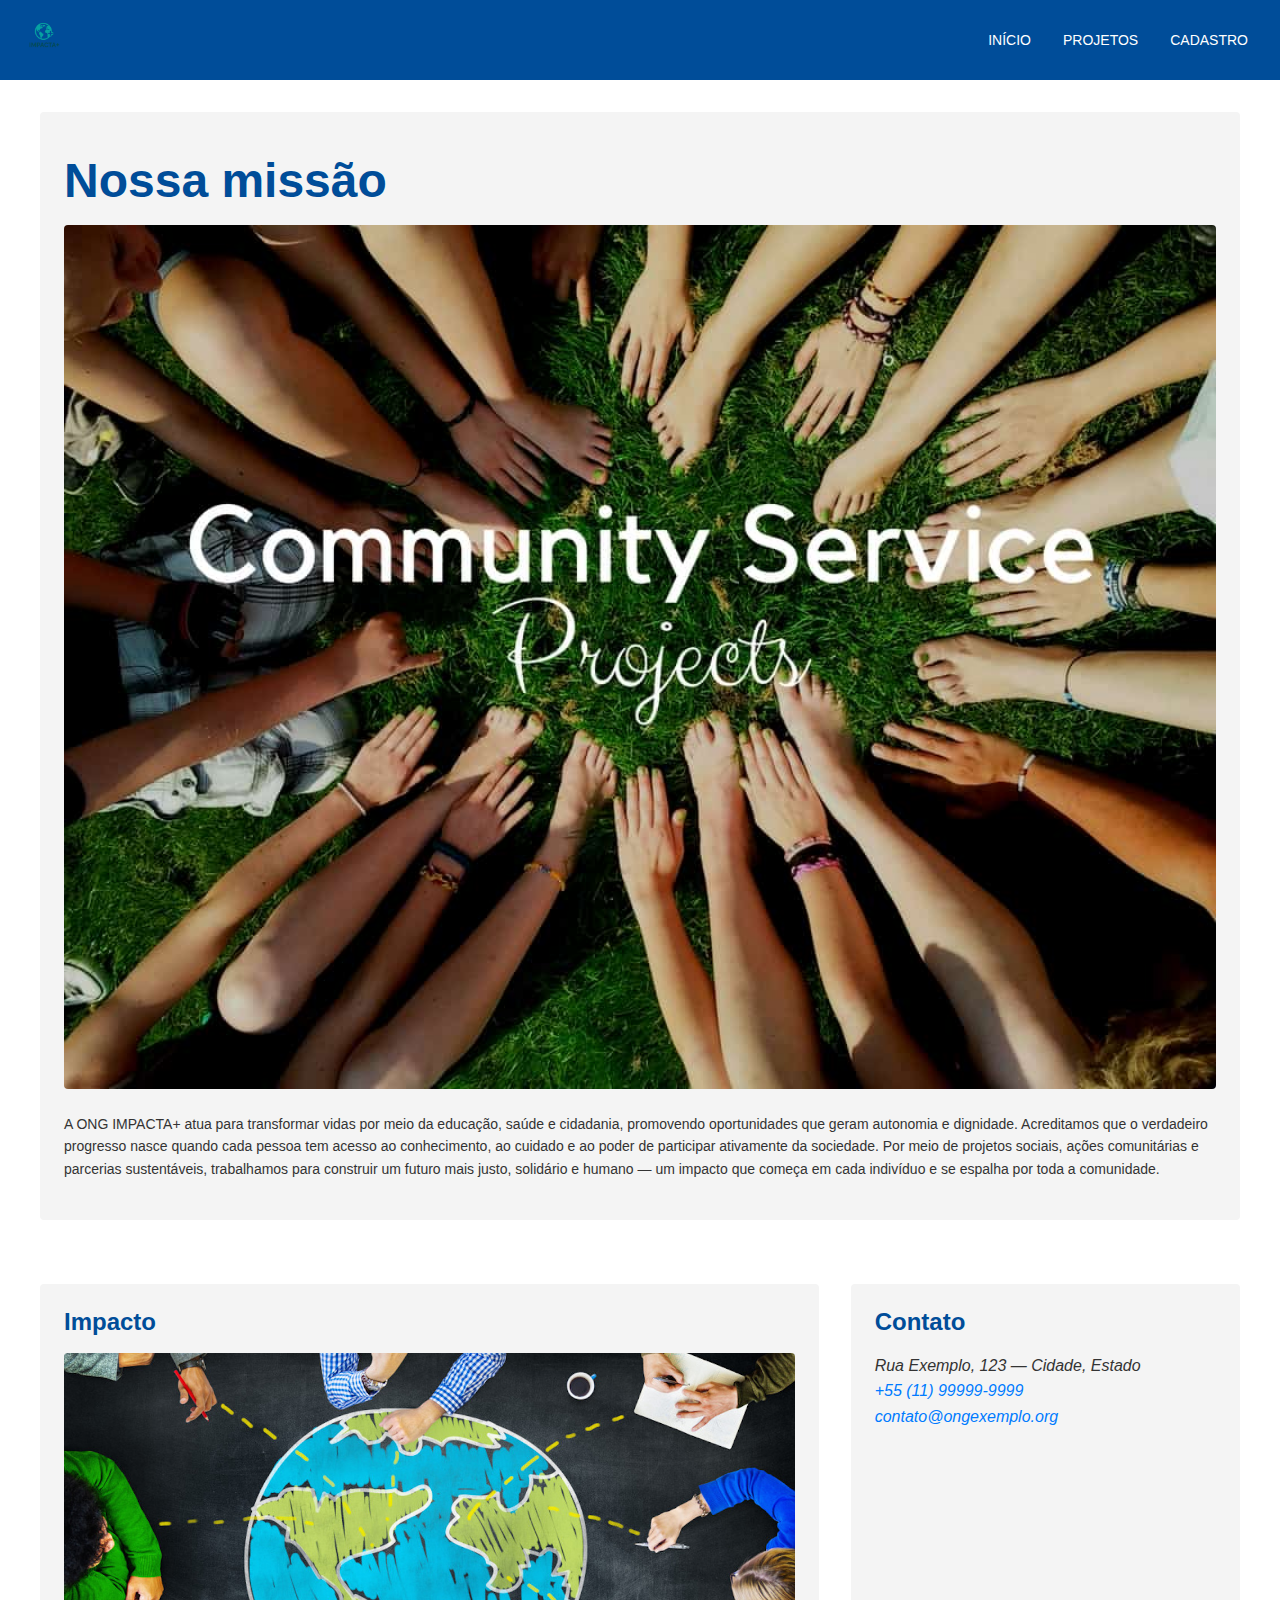
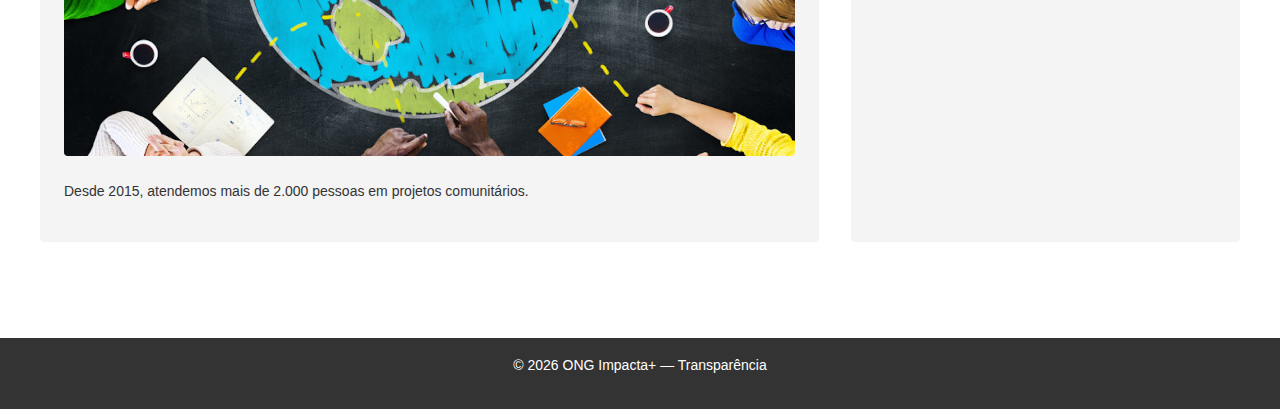
<file: index.html>
<!doctype html>
<html lang="pt-BR">
<head>
<meta charset="utf-8" />
<meta name="viewport" content="width=device-width,initial-scale=1" />
<title>ONG Exemplo — Missão e Contato</title>
<meta name="description" content="ONG Exemplo: projetos sociais, voluntariado e doações." />
<link rel="stylesheet" href="css/style.css"> </head>
<body>
<header>
<div class="brand">
<a href="index.html" aria-label="Página inicial">
<img src="assets/img/Logo.webp" alt="Logotipo ONG Exemplo" width="160">
</a>
</div>
<button class="menu-toggle" aria-controls="main-navigation" aria-expanded="false">
<span class="sr-only">Abrir menu</span>
<span class="icon-bar"></span>
<span class="icon-bar"></span>
<span class="icon-bar"></span>
</button>
<nav aria-label="Menu principal" id="main-navigation">
<ul>
<li><a href="index.html">Início</a></li>
<li><a href="projetos.html">Projetos</a></li>
<li><a href="cadastro.html">Cadastro</a></li>
</ul>
</nav>
</header>
<main class="index-page"> <section aria-labelledby="sobre">
<h1 id="sobre">Nossa missão</h1>
<img src="assets/img/nossa-missao.webp" alt="Voluntários em sala de aula" loading="lazy">
<p>A ONG IMPACTA+ atua para transformar vidas por meio da educação, saúde e cidadania, promovendo oportunidades que geram autonomia e dignidade. Acreditamos que o verdadeiro progresso nasce quando cada pessoa tem acesso ao conhecimento, ao cuidado e ao poder de participar ativamente da sociedade. Por meio de projetos sociais, ações comunitárias e parcerias sustentáveis, trabalhamos para construir um futuro mais justo, solidário e humano — um impacto que começa em cada indivíduo e se espalha por toda a comunidade.</p>
</section>
<section aria-labelledby="impacto">
<h2 id="impacto">Impacto</h2>
<img src="assets/img/impacto.webp" alt="Voluntários em sala de aula" loading="lazy">
<p>Desde 2015, atendemos mais de 2.000 pessoas em projetos comunitários.</p>
</section>
<aside aria-labelledby="contato">
<h2 id="contato">Contato</h2>
<address>
Rua Exemplo, 123 — Cidade, Estado<br>
<a href="tel:+5511999999999">+55 (11) 99999-9999</a><br>
<a href="mailto:contato@ongexemplo.org">contato@ongexemplo.org</a>
</address>
</aside>
</main>
<footer>
<p>&copy; <span id="ano"></span> ONG Impacta+ — Transparência</p>
</footer>
<script>
document.getElementById('ano').textContent = new Date().getFullYear();

// Script para o Menu Hambúrguer (Mobile)
const menuToggle = document.querySelector('.menu-toggle');
const mainNavigation = document.getElementById('main-navigation');

menuToggle.addEventListener('click', () => {
const isExpanded = menuToggle.getAttribute('aria-expanded') === 'true' || false;
menuToggle.setAttribute('aria-expanded', !isExpanded);
mainNavigation.classList.toggle('is-open');
});
</script>
</body>
</html>
</file>
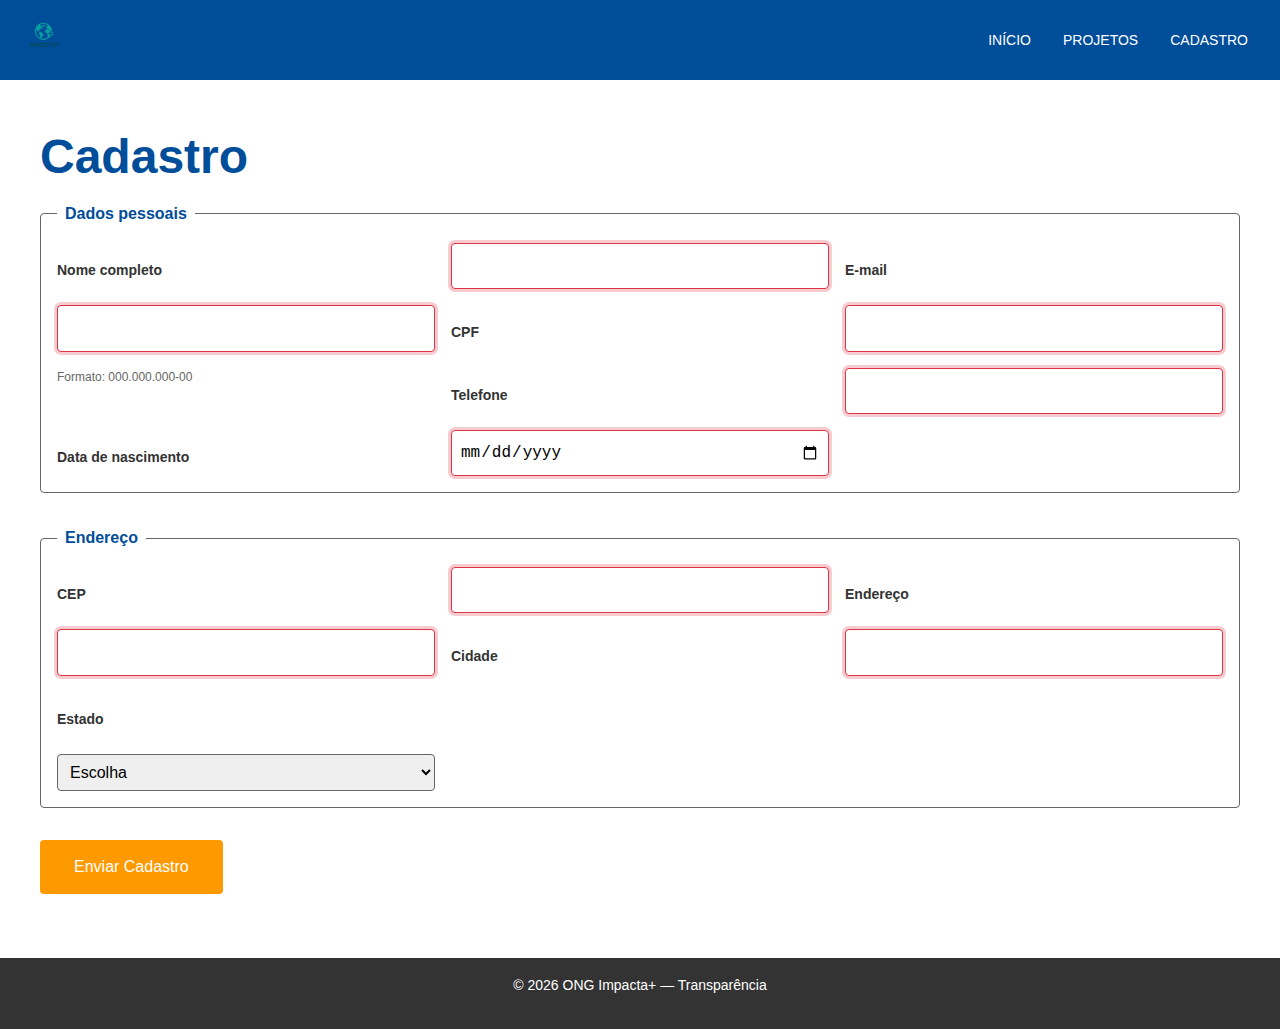
<file: cadastro.html>
<!doctype html>
<html lang="pt-BR">
<head>
<meta charset="utf-8" />
<meta name="viewport" content="width=device-width,initial-scale=1" />
<title>Cadastro — ONG Exemplo</title>
<meta name="description" content="Formulário de cadastro para voluntários e doadores." />
<link rel="stylesheet" href="css/style.css"> </head>
<body>
<header>
<div class="brand">
<a href="index.html" aria-label="Página inicial">
<img src="assets/img/Logo.webp" alt="Logotipo ONG Exemplo" width="160">
</a>
</div>
<button class="menu-toggle" aria-controls="main-navigation" aria-expanded="false">
<span class="sr-only">Abrir menu</span>
<span class="icon-bar"></span>
<span class="icon-bar"></span>
<span class="icon-bar"></span>
</button>
<nav aria-label="Menu principal" id="main-navigation">
<ul>
<li><a href="index.html">Início</a></li>
<li><a href="projetos.html">Projetos</a></li>
<li><a href="cadastro.html">Cadastro</a></li>
</ul>
</nav>
</header>
<main>
<h1>Cadastro</h1>
<form id="formCadastro" action="#" method="post">
<fieldset class="form-grid"> <legend>Dados pessoais</legend>
<label for="nome">Nome completo</label>
<input id="nome" name="nome" type="text" required minlength="3">
<label for="email">E-mail</label>
<input id="email" name="email" type="email" required>
<label for="cpf">CPF</label>
<input id="cpf" name="cpf" type="text" inputmode="numeric" required maxlength="14" pattern="\d{3}\.\d{3}\.\d{3}-\d{2}" aria-describedby="cpfHelp">
<small id="cpfHelp" class="help-text">Formato: 000.000.000-00</small>
<label for="tel">Telefone</label>
<input id="tel" name="tel" type="tel" inputmode="tel" required maxlength="15">
<label for="nasc">Data de nascimento</label>
<input id="nasc" name="nasc" type="date" required>
</fieldset>
<fieldset class="form-grid"> <legend>Endereço</legend>
<label for="cep">CEP</label>
<input id="cep" name="cep" type="text" inputmode="numeric" required maxlength="9">
<label for="end">Endereço</label>
<input id="end" name="end" type="text" required>
<label for="cidade">Cidade</label>
<input id="cidade" name="cidade" type="text" required>
<label for="estado">Estado</label>
<select id="estado" name="estado" required>
<option value="">Escolha</option>
<option value="AC">AC</option><option value="AL">AL</option><option value="AP">AP</option><option value="AM">AM</option><option value="BA">BA</option><option value="CE">CE</option><option value="DF">DF</option><option value="ES">ES</option><option value="GO">GO</option><option value="MA">MA</option><option value="MT">MT</option><option value="MS">MS</option><option value="MG">MG</option><option value="PA">PA</option><option value="PB">PB</option><option value="PR">PR</option><option value="PE">PE</option><option value="PI">PI</option><option value="RJ">RJ</option><option value="RN">RN</option><option value="RS">RS</option><option value="RO">RO</option><option value="RR">RR</option><option value="SC">SC</option><option value="SP">SP</option><option value="SE">SE</option><option value="TO">TO</option>
</select>
</fieldset>
<button type="submit" class="button primary large">Enviar Cadastro</button>
</form>
</main>
<footer>
<p>&copy; <span id="ano3"></span> ONG Impacta+ — Transparência</p> </footer>
<script src="js/masks.js"></script>
<script>
document.getElementById('ano3').textContent = new Date().getFullYear(); // Script para o ano
// Script para o Menu Hambúrguer (Mobile)
const menuToggle = document.querySelector('.menu-toggle');
const mainNavigation = document.getElementById('main-navigation');

menuToggle.addEventListener('click', () => {
const isExpanded = menuToggle.getAttribute('aria-expanded') === 'true' || false;
menuToggle.setAttribute('aria-expanded', !isExpanded);
mainNavigation.classList.toggle('is-open');
});
</script>
</body>
</html>
</file>
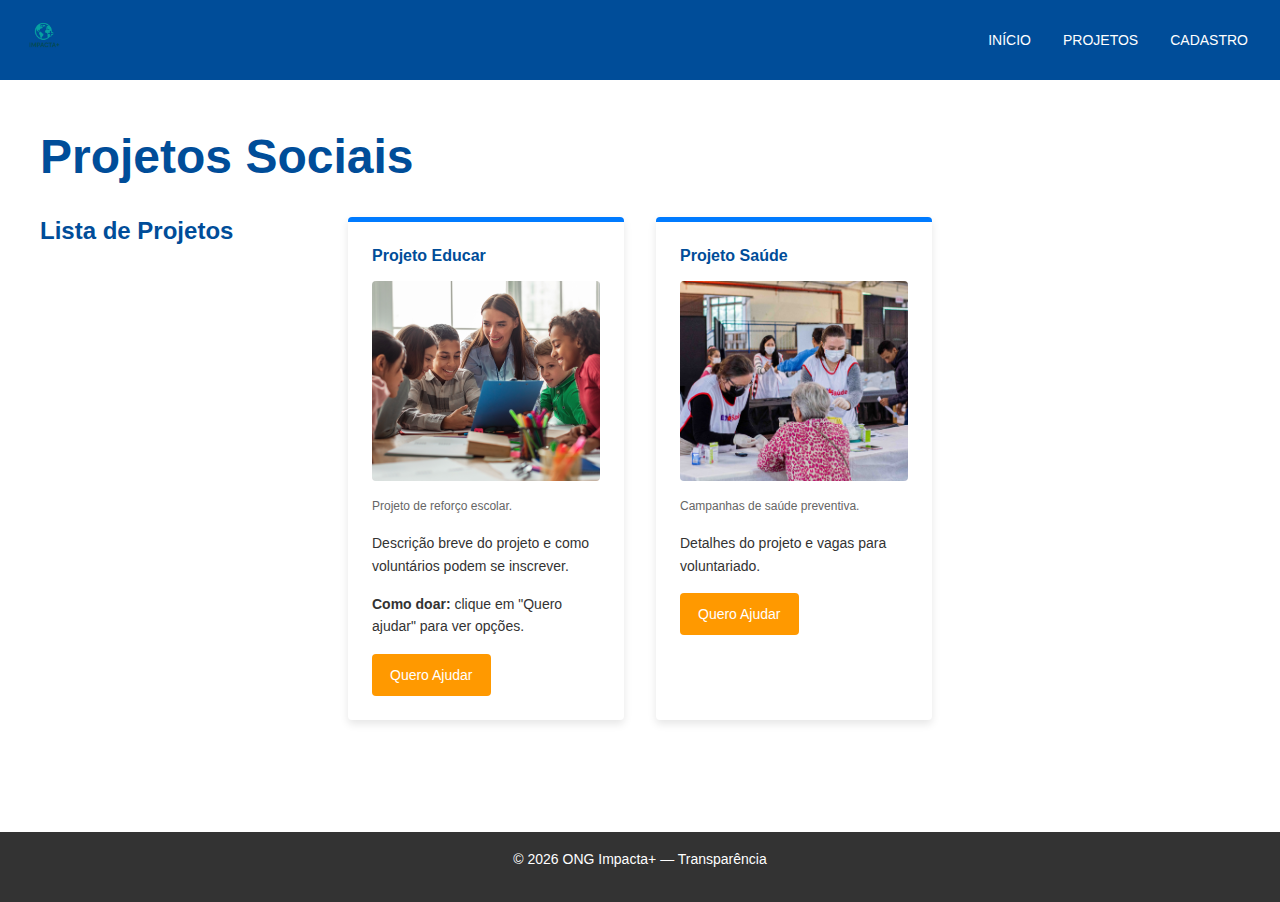
<file: projetos.html>
<!doctype html>
<html lang="pt-BR">
<head>
<meta charset="utf-8" />
<meta name="viewport" content="width=device-width,initial-scale=1" />
<title>Projetos — ONG Exemplo</title>
<meta name="description" content="Conheça os projetos e oportunidades de voluntariado." />
<link rel="stylesheet" href="css/style.css"> </head>
<body>
<header>
<div class="brand">
<a href="index.html" aria-label="Página inicial">
<img src="assets/img/Logo.webp" alt="Logotipo ONG Exemplo" width="160">
</a>
</div>
<button class="menu-toggle" aria-controls="main-navigation" aria-expanded="false">
<span class="sr-only">Abrir menu</span>
<span class="icon-bar"></span>
<span class="icon-bar"></span>
<span class="icon-bar"></span>
</button>
<nav aria-label="Menu principal" id="main-navigation">
<ul>
<li><a href="index.html">Início</a></li>
<li><a href="projetos.html">Projetos</a></li>
<li><a href="cadastro.html">Cadastro</a></li>
</ul>
</nav>
</header>
<main>
<h1>Projetos Sociais</h1>
<section aria-labelledby="lista-projetos" class="project-grid"> <h2 id="lista-projetos">Lista de Projetos</h2>
<article aria-labelledby="proj1" class="card project-card"> <h3 id="proj1">Projeto Educar</h3>
<figure>
<img src="assets/img/projeto-educar.webp" alt="Voluntários em sala de aula" loading="lazy">
<figcaption>Projeto de reforço escolar.</figcaption>
</figure>
<p>Descrição breve do projeto e como voluntários podem se inscrever.</p>
<p><strong>Como doar:</strong> clique em "Quero ajudar" para ver opções.</p>
<a href="cadastro.html" class="button primary">Quero Ajudar</a> </article>
<article aria-labelledby="proj2" class="card project-card"> <h3 id="proj2">Projeto Saúde</h3>
<figure>
<img src="assets/img/projeto-saude.webp" alt="Ação de saúde comunitária" loading="lazy">
<figcaption>Campanhas de saúde preventiva.</figcaption>
</figure>
<p>Detalhes do projeto e vagas para voluntariado.</p>
<a href="cadastro.html" class="button primary">Quero Ajudar</a> </article>
</section>
</main>
<footer>
<p>&copy; <span id="ano2"></span> ONG Impacta+ — Transparência</p> </footer>
<script>
document.getElementById('ano2').textContent = new Date().getFullYear(); // Script para o ano
// Script para o Menu Hambúrguer (Mobile)
const menuToggle = document.querySelector('.menu-toggle');
const mainNavigation = document.getElementById('main-navigation');

menuToggle.addEventListener('click', () => {
const isExpanded = menuToggle.getAttribute('aria-expanded') === 'true' || false;
menuToggle.setAttribute('aria-expanded', !isExpanded);
mainNavigation.classList.toggle('is-open');
});
</script>
</body>
</html>
</file>
<file: css/style.css>
/*
|--------------------------------------------------------------------------
| SISTEMA DE DESIGN (CUSTOM PROPERTIES / VARIÁVEIS CSS)
|--------------------------------------------------------------------------
*/

:root {
    /* Cores (Paleta de 8 Cores) - Tema: Azul e Laranja */
    --color-primary-dark: #004d99; /* Azul Escuro */
    --color-primary: #007bff; /* Azul Principal */
    --color-primary-light: #66b0ff; /* Azul Claro */
    --color-secondary: #ff9900; /* Laranja/Âmbar (Acento) */
    --color-neutral-dark: #333; /* Texto Escuro */
    --color-neutral: #666; /* Texto Secundário */
    --color-neutral-light: #f4f4f4; /* Fundo Claro */
    --color-white: #fff; /* Branco */

    /* Tipografia (5 Tamanhos) */
    --font-size-xs: 0.75rem; /* 12px - Small/Help */
    --font-size-sm: 0.875rem; /* 14px - Body */
    --font-size-md: 1rem; /* 16px - Padrão */
    --font-size-lg: 1.5rem; /* 24px - Títulos */
    --font-size-xl: 2.5rem; /* 40px - Título Principal */

    /* Espaçamento Modular (8px, 16px, 24px, 32px, 48px, 64px) */
    --space-xs: 8px;
    --space-sm: 16px;
    --space-md: 24px;
    --space-lg: 32px;
    --space-xl: 48px;
    --space-xxl: 64px;

    /* Raio de Borda e Sombras */
    --border-radius: 4px;
    --box-shadow: 0 4px 8px rgba(0, 0, 0, 0.1);

    /* Max Width da Página */
    --max-width: 1200px;
}

/*
|--------------------------------------------------------------------------
| CONFIGURAÇÕES GLOBAIS / RESET
|--------------------------------------------------------------------------
*/

* {
    box-sizing: border-box;
    margin: 0;
    padding: 0;
}

html {
    scroll-behavior: smooth;
}

body {
    font-family: Arial, sans-serif;
    line-height: 1.6;
    color: var(--color-neutral-dark);
    background-color: var(--color-white);
}

main {
    max-width: var(--max-width);
    margin: 0 auto;
    padding: var(--space-lg) var(--space-sm);
    min-height: 80vh; /* Para garantir o footer embaixo */
}

/*
|--------------------------------------------------------------------------
| TIPOGRAFIA E TÍTULOS
|--------------------------------------------------------------------------
*/

h1, h2, h3 {
    margin-bottom: var(--space-sm);
    line-height: 1.2;
    color: var(--color-primary-dark);
}

h1 {
    font-size: var(--font-size-xl);
    margin-top: var(--space-sm);
}

h2 {
    font-size: var(--font-size-lg);
}

h3 {
    font-size: var(--font-size-md);
}

p {
    margin-bottom: var(--space-sm);
    font-size: var(--font-size-sm);
}

a {
    color: var(--color-primary);
    text-decoration: none;
    transition: color 0.3s ease;
}

a:hover, a:focus {
    color: var(--color-secondary);
    text-decoration: underline;
}

.sr-only { /* Acessibilidade: esconder visualmente, mas manter para leitores de tela */
    position: absolute;
    width: 1px;
    height: 1px;
    padding: 0;
    margin: -1px;
    overflow: hidden;
    clip: rect(0, 0, 0, 0);
    border: 0;
}

/*
|--------------------------------------------------------------------------
| LAYOUT PRINCIPAL (HEADER/FOOTER)
|--------------------------------------------------------------------------
*/

header {
    background-color: var(--color-primary-dark);
    color: var(--color-white);
    padding: var(--space-sm) var(--space-md);
    display: flex; /* Flexbox para alinhar Brand e Nav */
    justify-content: space-between;
    align-items: center;
    position: sticky;
    top: 0;
    z-index: 1000;
}

header .brand img {
    max-height: 40px;
    width: auto;
}

/* Navegação Principal - Menu Desktop (Flexbox) */
nav ul {
    list-style: none;
    display: flex;
    gap: var(--space-md);
}

nav a {
    color: var(--color-white);
    text-transform: uppercase;
    font-size: var(--font-size-sm);
    padding: var(--space-xs);
    border-radius: var(--border-radius);
}

nav a:hover, nav a:focus {
    color: var(--color-secondary);
    background-color: rgba(255, 255, 255, 0.1);
    text-decoration: none;
}

/* Footer (Flexbox) */
footer {
    background-color: var(--color-neutral-dark);
    color: var(--color-white);
    text-align: center;
    padding: var(--space-sm) var(--space-md);
    margin-top: var(--space-lg);
}

footer a {
    color: var(--color-secondary);
}

/*
|--------------------------------------------------------------------------
| BOTÕES (COMPONENTES)
|--------------------------------------------------------------------------
*/

.button {
    display: inline-block;
    padding: var(--space-xs) var(--space-sm);
    border-radius: var(--border-radius);
    font-size: var(--font-size-sm);
    cursor: pointer;
    text-align: center;
    border: 2px solid transparent;
    transition: all 0.3s ease;
    text-decoration: none;
}

.button.primary {
    background-color: var(--color-secondary);
    color: var(--color-white);
}

.button.primary:hover, .button.primary:focus {
    background-color: #ffb433; /* Tom mais claro de secondary */
    box-shadow: 0 0 0 2px var(--color-white), 0 0 0 4px var(--color-secondary);
    text-decoration: none;
}

.button.large {
    padding: var(--space-sm) var(--space-lg);
    font-size: var(--font-size-md);
}

/*
|--------------------------------------------------------------------------
| LAYOUT DA PÁGINA INICIAL (GRID)
|--------------------------------------------------------------------------
*/

.index-page section, .index-page aside {
    margin-bottom: var(--space-lg);
    padding: var(--space-md);
    border-radius: var(--border-radius);
    background-color: var(--color-neutral-light);
}

.index-page img {
    width: 100%;
    height: auto;
    border-radius: var(--border-radius);
    margin-bottom: var(--space-sm);
}

/*
|--------------------------------------------------------------------------
| LAYOUT DE PROJETOS (CARDS - GRID)
|--------------------------------------------------------------------------
*/

.project-grid {
    display: grid;
    gap: var(--space-lg);
    margin-top: var(--space-lg);
}

.project-card {
    background-color: var(--color-white);
    box-shadow: var(--box-shadow);
    padding: var(--space-md);
    border-radius: var(--border-radius);
    border-top: 5px solid var(--color-primary); /* Detalhe visual */
}

.project-card figure img {
    width: 100%;
    height: 200px;
    object-fit: cover;
    border-radius: var(--border-radius);
    margin-bottom: var(--space-xs);
}

.project-card figcaption {
    font-size: var(--font-size-xs);
    color: var(--color-neutral);
    margin-bottom: var(--space-sm);
}

/*
|--------------------------------------------------------------------------
| FORMULÁRIOS ESTILIZADOS
|--------------------------------------------------------------------------
*/

form fieldset {
    border: 1px solid var(--color-neutral);
    padding: var(--space-sm);
    margin-bottom: var(--space-lg);
    border-radius: var(--border-radius);
}

form legend {
    font-size: var(--font-size-md);
    font-weight: bold;
    color: var(--color-primary-dark);
    padding: 0 var(--space-xs);
}

form label {
    display: block;
    margin-top: var(--space-sm);
    margin-bottom: var(--space-xs);
    font-size: var(--font-size-sm);
    font-weight: bold;
}

form input[type="text"],
form input[type="email"],
form input[type="tel"],
form input[type="date"],
form select {
    width: 100%;
    padding: var(--space-xs);
    font-size: var(--font-size-md);
    border: 1px solid var(--color-neutral);
    border-radius: var(--border-radius);
    transition: border-color 0.3s ease, box-shadow 0.3s ease;
}

form input:focus,
form select:focus {
    border-color: var(--color-primary);
    outline: none;
    box-shadow: 0 0 0 3px rgba(0, 123, 255, 0.25);
}

/* Validação Visual */
form input:invalid:not(:focus):not(:placeholder-shown) {
    border-color: #dc3545; /* Vermelho */
    box-shadow: 0 0 0 3px rgba(220, 53, 69, 0.25);
}

form input:valid:not(:focus):not(:placeholder-shown) {
    border-color: #28a745; /* Verde */
}

.help-text {
    font-size: var(--font-size-xs);
    color: var(--color-neutral);
    display: block;
    margin-bottom: var(--space-xs);
}

/* Grid do Formulário (Mobile-First 1 Coluna) */
.form-grid {
    display: grid;
    gap: var(--space-sm);
}

/*
|--------------------------------------------------------------------------
| NAVEGAÇÃO MOBILE (MENU HAMBÚRGUER)
|--------------------------------------------------------------------------
*/

.menu-toggle {
    display: block; /* Visível por padrão no mobile */
    background: none;
    border: none;
    cursor: pointer;
    padding: var(--space-xs);
    z-index: 1001;
}

.menu-toggle .icon-bar {
    display: block;
    width: 25px;
    height: 3px;
    margin: 5px 0;
    background-color: var(--color-white);
    border-radius: 2px;
    transition: all 0.3s ease;
}

nav#main-navigation {
    position: fixed;
    top: 60px; /* Altura do header */
    left: 0;
    width: 100%;
    height: 100%;
    background-color: var(--color-primary-dark);
    transform: translateX(100%); /* Escondido por padrão */
    transition: transform 0.3s ease-in-out;
}

nav#main-navigation.is-open {
    transform: translateX(0); /* Menu Aberto */
}

nav#main-navigation ul {
    flex-direction: column;
    padding: var(--space-md);
    gap: var(--space-sm);
}

nav#main-navigation a {
    display: block;
    font-size: var(--font-size-lg);
    text-align: center;
    padding: var(--space-sm);
}

/* Efeito X no Hambúrguer */
.menu-toggle[aria-expanded="true"] .icon-bar:nth-child(2) {
    opacity: 0;
}
.menu-toggle[aria-expanded="true"] .icon-bar:nth-child(1) {
    transform: translateY(8px) rotate(45deg);
}
.menu-toggle[aria-expanded="true"] .icon-bar:nth-child(3) {
    transform: translateY(-8px) rotate(-45deg);
}


/*
|--------------------------------------------------------------------------
| BREAKPOINTS RESPONSIVOS
|--------------------------------------------------------------------------
| Mobile-First - Breakpoints: 576px, 768px, 992px, 1200px (Cinco com 0)
*/

/* Small Devices (Mínimo 576px) */
@media (min-width: 576px) {
    .form-grid {
        grid-template-columns: 1fr 1fr; /* Duas colunas para formulário */
    }
    .form-grid label:nth-child(1), .form-grid input:nth-child(2) {
        grid-column: span 2; /* Nome completo e Endereço pegam 2 colunas */
    }
}

/* Medium Devices (Mínimo 768px) */
@media (min-width: 768px) {
    h1 {
        font-size: 3rem;
    }
    .project-grid {
        grid-template-columns: 1fr 1fr; /* Grid de 2 colunas para projetos */
    }
    .index-page {
        display: grid; /* Grid para a página inicial */
        grid-template-columns: 2fr 1fr;
        gap: var(--space-lg);
    }
    .index-page section[aria-labelledby="sobre"] {
        grid-column: 1 / 3; /* Missão fica na linha de cima */
    }
    .index-page section[aria-labelledby="impacto"] {
        grid-column: 1 / 2;
    }
    .index-page aside[aria-labelledby="contato"] {
        grid-column: 2 / 3;
    }
}

/* Large Devices (Mínimo 992px) */
@media (min-width: 992px) {
    /* Esconde o botão do menu no desktop */
    .menu-toggle {
        display: none;
    }
    /* Menu Desktop */
    nav#main-navigation {
        position: static;
        transform: translateX(0);
        height: auto;
        width: auto;
        background: none;
    }
    nav#main-navigation ul {
        flex-direction: row;
        padding: 0;
    }
    nav#main-navigation a {
        font-size: var(--font-size-sm);
        padding: var(--space-xs);
    }
    .project-grid {
        grid-template-columns: repeat(3, 1fr); /* Grid de 3 colunas para projetos */
    }
    .form-grid {
        grid-template-columns: 1fr 1fr 1fr; /* Grid de 3 colunas para formulário */
    }
    .form-grid label:nth-child(1), .form-grid input:nth-child(2),
    .form-grid label:nth-child(8), .form-grid input:nth-child(9) {
        grid-column: span 3; /* Nome completo e Endereço pegam 3 colunas */
    }
}

/* Extra Large Devices (Mínimo 1200px) */
@media (min-width: 1200px) {
    .project-grid {
        grid-template-columns: repeat(4, 1fr); /* Grid de 4 colunas para projetos */
    }
    main {
        padding: var(--space-lg) 0; /* Remove padding lateral em telas muito grandes */
    }
}
</file>
